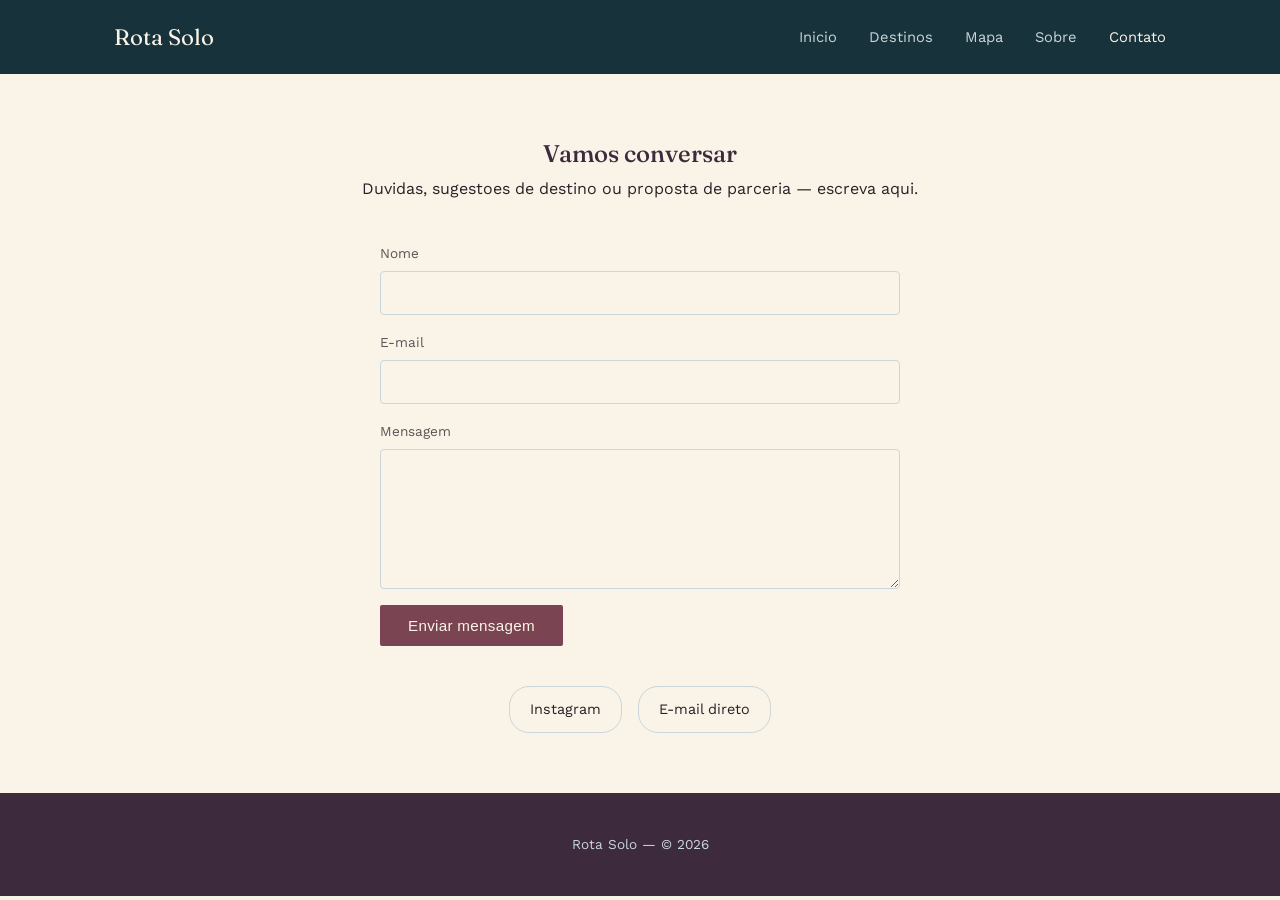
<file: contato.html>
<!DOCTYPE html>
<html lang="pt-BR">
<head>
<meta charset="UTF-8">
<meta name="viewport" content="width=device-width, initial-scale=1.0">
<title>Contato — Rota Solo</title>
<link rel="preconnect" href="https://fonts.googleapis.com">
<link href="https://fonts.googleapis.com/css2?family=Fraunces:wght@400;500;600&family=Work+Sans:wght@400;500&display=swap" rel="stylesheet">
<link rel="stylesheet" href="css/estilo.css">
</head>
<body>

<header class="topo">
  <nav class="nav">
    <a href="index.html" class="logo">Rota Solo</a>
    <button class="menu-toggle" id="menuToggle" aria-label="Abrir menu">&#9776;</button>
    <ul class="menu" id="menu">
      <li><a href="index.html">Inicio</a></li>
      <li><a href="destinos.html">Destinos</a></li>
      <li><a href="mapa.html">Mapa</a></li>
      <li><a href="sobre.html">Sobre</a></li>
      <li><a href="contato.html" class="ativo">Contato</a></li>
    </ul>
  </nav>
</header>

<section class="secao container">
  <div class="secao-titulo">
    <h1>Vamos conversar</h1>
    <p>Duvidas, sugestoes de destino ou proposta de parceria — escreva aqui.</p>
  </div>

  <form class="form-contato" action="https://formspree.io/f/SEU_CODIGO_AQUI" method="POST">
    <label for="nome">Nome</label>
    <input type="text" id="nome" name="nome" required>
    <label for="email">E-mail</label>
    <input type="email" id="email" name="email" required>
    <label for="mensagem">Mensagem</label>
    <textarea id="mensagem" name="mensagem" required></textarea>
    <button type="submit" class="botao">Enviar mensagem</button>
  </form>

  <div class="redes-sociais">
    <a href="https://instagram.com/SEU_USUARIO" target="_blank">Instagram</a>
    <a href="mailto:seuemail@exemplo.com">E-mail direto</a>
  </div>
</section>

<footer><p>Rota Solo &mdash; &copy; 2026</p></footer>

<script src="js/dados.js"></script>
<script src="js/principal.js"></script>
<script>
  document.getElementById('menuToggle').addEventListener('click', () => document.getElementById('menu').classList.toggle('aberto'));
</script>
</body>
</html>
</file>
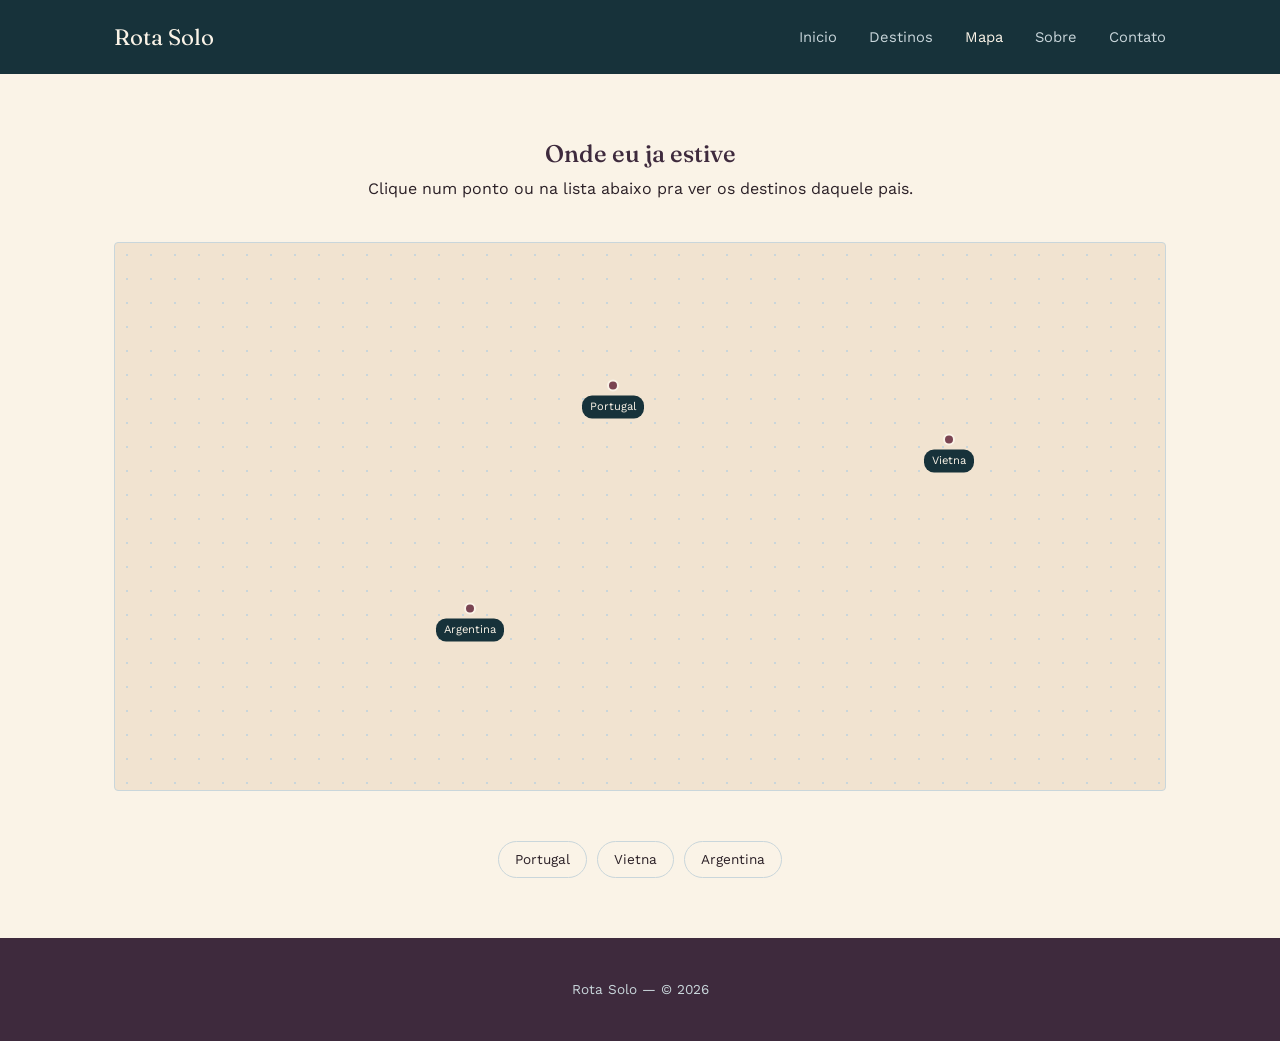
<file: mapa.html>
<!DOCTYPE html>
<html lang="pt-BR">
<head>
<meta charset="UTF-8">
<meta name="viewport" content="width=device-width, initial-scale=1.0">
<title>Mapa — Rota Solo</title>
<link rel="preconnect" href="https://fonts.googleapis.com">
<link href="https://fonts.googleapis.com/css2?family=Fraunces:wght@400;500;600&family=Work+Sans:wght@400;500&display=swap" rel="stylesheet">
<link rel="stylesheet" href="css/estilo.css">
</head>
<body>

<header class="topo">
  <nav class="nav">
    <a href="index.html" class="logo">Rota Solo</a>
    <button class="menu-toggle" id="menuToggle" aria-label="Abrir menu">&#9776;</button>
    <ul class="menu" id="menu">
      <li><a href="index.html">Inicio</a></li>
      <li><a href="destinos.html">Destinos</a></li>
      <li><a href="mapa.html" class="ativo">Mapa</a></li>
      <li><a href="sobre.html">Sobre</a></li>
      <li><a href="contato.html">Contato</a></li>
    </ul>
  </nav>
</header>

<section class="secao container">
  <div class="secao-titulo">
    <h1>Onde eu ja estive</h1>
    <p>Clique num ponto ou na lista abaixo pra ver os destinos daquele pais.</p>
  </div>
  <div class="mapa-container" id="mapa-pinos"></div>
  <ul id="lista-paises"></ul>
</section>

<footer><p>Rota Solo &mdash; &copy; 2026</p></footer>

<script src="js/dados.js"></script>
<script src="js/principal.js"></script>
<script>
  document.getElementById('menuToggle').addEventListener('click', () => document.getElementById('menu').classList.toggle('aberto'));
</script>
</body>
</html>
</file>
<file: css/estilo.css>
:root {
  --cor-fundo: #FAF3E7;
  --cor-fundo-alt: #F1E3D0;
  --cor-texto: #2B2027;
  --cor-plum: #3E2A3D;
  --cor-rosewood: #7A4452;
  --cor-lagoon: #17323A;
  --cor-periwinkle: #9B9FD4;
  --cor-mist: #C9D6DB;
  --fonte-titulo: 'Fraunces', serif;
  --fonte-corpo: 'Work Sans', sans-serif;
}

* { box-sizing: border-box; margin: 0; padding: 0; }
html { scroll-behavior: smooth; }
body {
  font-family: var(--fonte-corpo);
  background: var(--cor-fundo);
  color: var(--cor-texto);
  line-height: 1.7;
}
a { text-decoration: none; color: inherit; }
img { max-width: 100%; display: block; }
h1, h2, h3 { font-family: var(--fonte-titulo); color: var(--cor-plum); font-weight: 500; }
.container { max-width: 1100px; margin: 0 auto; padding: 0 24px; }
.botao {
  display: inline-block;
  padding: 12px 28px;
  background: var(--cor-rosewood);
  color: var(--cor-fundo);
  border-radius: 2px;
  font-size: 0.95rem;
  letter-spacing: 0.3px;
  transition: opacity .2s;
}
.botao:hover { opacity: 0.85; }
.botao-contorno {
  border: 1px solid var(--cor-plum);
  color: var(--cor-plum);
  background: transparent;
}

/* Cabecalho */
header.topo {
  position: sticky; top: 0; z-index: 100;
  background: var(--cor-lagoon);
}
.nav {
  display: flex; align-items: center; justify-content: space-between;
  padding: 18px 24px; max-width: 1100px; margin: 0 auto;
}
.logo { font-family: var(--fonte-titulo); font-size: 1.4rem; color: var(--cor-fundo); }
.menu { display: flex; gap: 32px; list-style: none; }
.menu a { color: var(--cor-mist); font-size: 0.92rem; transition: color .2s; }
.menu a:hover, .menu a.ativo { color: var(--cor-fundo); }
.menu-toggle {
  display: none; background: none; border: none;
  font-size: 1.6rem; color: var(--cor-fundo); cursor: pointer;
}

@media (max-width: 768px) {
  .menu {
    position: absolute; top: 100%; left: 0; right: 0;
    background: var(--cor-lagoon); flex-direction: column;
    padding: 8px 24px 20px; gap: 16px; display: none;
  }
  .menu.aberto { display: flex; }
  .menu-toggle { display: block; }
}

/* Hero */
.hero {
  min-height: 78vh;
  display: flex; align-items: flex-end;
  background: var(--cor-lagoon);
  background-size: cover; background-position: center;
  color: var(--cor-fundo);
  padding: 60px 24px;
}
.hero-conteudo { max-width: 620px; margin: 0 auto; text-align: center; }
.hero h1 { color: var(--cor-fundo); font-size: clamp(2rem, 5vw, 3.2rem); margin-bottom: 16px; }
.hero p { font-size: 1.05rem; margin-bottom: 28px; color: var(--cor-mist); }

/* Secao intro */
.intro { padding: 80px 24px; text-align: center; }
.intro-numeros {
  display: flex; justify-content: center; gap: 48px; margin-top: 32px; flex-wrap: wrap;
}
.numero { font-family: var(--fonte-titulo); font-size: 2.2rem; color: var(--cor-rosewood); }
.numero-legenda { font-size: 0.85rem; color: var(--cor-texto); opacity: 0.7; }

/* Cards de destino */
.secao { padding: 60px 24px; }
.secao-titulo { text-align: center; margin-bottom: 40px; }
.grade-destinos {
  display: grid; grid-template-columns: repeat(auto-fit, minmax(260px, 1fr));
  gap: 28px; max-width: 1100px; margin: 0 auto;
}
.card-destino {
  background: var(--cor-fundo-alt);
  border-radius: 4px; overflow: hidden;
  border: 1px solid var(--cor-mist);
  transition: transform .2s;
}
.card-destino:hover { transform: translateY(-4px); }
.card-destino img { height: 220px; object-fit: cover; width: 100%; }
.card-corpo { padding: 20px; }
.card-tag {
  display: inline-block; font-size: 0.72rem; letter-spacing: 0.5px;
  color: var(--cor-lagoon); background: var(--cor-periwinkle);
  padding: 3px 10px; border-radius: 20px; margin-bottom: 10px;
}
.card-destino h3 { font-size: 1.2rem; margin-bottom: 8px; }
.card-destino p { font-size: 0.92rem; opacity: 0.85; margin-bottom: 12px; }

/* Categorias */
.grade-categorias {
  display: grid; grid-template-columns: repeat(auto-fit, minmax(220px, 1fr));
  gap: 24px; max-width: 1000px; margin: 0 auto;
}
.categoria-item {
  text-align: center; padding: 36px 20px;
  border: 1px solid var(--cor-mist); border-radius: 4px;
}
.categoria-item:hover { border-color: var(--cor-rosewood); }

/* Faixa mapa */
.faixa-mapa {
  background: var(--cor-lagoon); color: var(--cor-fundo);
  text-align: center; padding: 70px 24px;
}
.faixa-mapa h2 { color: var(--cor-fundo); }
.faixa-mapa p { color: var(--cor-mist); margin: 14px 0 26px; }

/* Rodape */
footer {
  background: var(--cor-plum); color: var(--cor-mist);
  padding: 40px 24px; text-align: center; font-size: 0.85rem;
}
footer a { color: var(--cor-fundo); }

/* Filtros (pagina destinos) */
.filtros { display: flex; flex-wrap: wrap; gap: 12px; align-items: center; justify-content: center; margin-bottom: 40px; }
.filtro-categoria { padding: 8px 18px; border: 1px solid var(--cor-mist); border-radius: 20px; background: transparent; font-size: 0.85rem; cursor: pointer; font-family: var(--fonte-corpo); }
.filtro-categoria.ativo, .filtro-categoria:hover { background: var(--cor-rosewood); color: var(--cor-fundo); border-color: var(--cor-rosewood); }
#filtro-pais { padding: 8px 14px; border-radius: 20px; border: 1px solid var(--cor-mist); background: var(--cor-fundo); font-family: var(--fonte-corpo); }

/* Post */
.post-capa { height: 46vh; min-height: 260px; background-size: cover; background-position: center; }
.post-cabecalho { padding: 32px 0 16px; }
.post-data { opacity: 0.6; font-size: 0.9rem; margin-top: 6px; }
.post-corpo { max-width: 700px; margin: 0 auto; padding-bottom: 60px; }
.post-corpo p { margin-bottom: 20px; font-size: 1.05rem; }
.post-corpo figure { margin: 28px 0; }
.post-corpo figcaption { font-size: 0.85rem; opacity: 0.7; margin-top: 8px; text-align: center; }
.video-wrap { position: relative; padding-bottom: 56.25%; height: 0; overflow: hidden; margin: 28px 0; }
.video-wrap iframe { position: absolute; top: 0; left: 0; width: 100%; height: 100%; border: 0; }
.audio-wrap { margin: 28px 0; }
.audio-wrap audio { width: 100%; }
.audio-legenda { font-size: 0.9rem; opacity: 0.75; margin-bottom: 8px; }
.tabela-orcamento { background: var(--cor-fundo-alt); padding: 20px; border-radius: 4px; margin: 28px 0; }
.tabela-orcamento table { width: 100%; border-collapse: collapse; margin-top: 10px; }
.tabela-orcamento td { padding: 8px 0; border-bottom: 1px solid var(--cor-mist); font-size: 0.95rem; }
.tabela-orcamento td:last-child { text-align: right; font-weight: 500; color: var(--cor-rosewood); }

/* Mapa */
.mapa-container { position: relative; width: 100%; padding-bottom: 52%; background: var(--cor-fundo-alt); background-image: radial-gradient(var(--cor-mist) 1px, transparent 1px); background-size: 24px 24px; border: 1px solid var(--cor-mist); border-radius: 4px; margin: 30px 0 50px; }
.pino-mapa { position: absolute; transform: translate(-50%, -50%); display: flex; flex-direction: column; align-items: center; }
.pino-ponto { width: 12px; height: 12px; border-radius: 50%; background: var(--cor-rosewood); border: 2px solid var(--cor-fundo); }
.pino-label { font-size: 0.7rem; background: var(--cor-lagoon); color: var(--cor-fundo); padding: 2px 8px; border-radius: 10px; margin-top: 4px; white-space: nowrap; }
#lista-paises { list-style: none; display: flex; flex-wrap: wrap; gap: 10px; justify-content: center; padding: 0 24px; }
#lista-paises li a { padding: 6px 16px; border: 1px solid var(--cor-mist); border-radius: 20px; font-size: 0.85rem; display: block; }
#lista-paises li a:hover { background: var(--cor-rosewood); color: var(--cor-fundo); border-color: var(--cor-rosewood); }

/* Sobre */
.sobre-topo { display: flex; gap: 40px; flex-wrap: wrap; align-items: center; padding: 60px 24px; max-width: 1000px; margin: 0 auto; }
.sobre-foto { flex: 1 1 280px; }
.sobre-foto img { border-radius: 4px; }
.sobre-texto { flex: 2 1 380px; }
.sobre-texto p { margin-bottom: 16px; font-size: 1.02rem; }
.valores-grade { display: grid; grid-template-columns: repeat(auto-fit, minmax(200px, 1fr)); gap: 24px; margin-top: 20px; }
.valor-item { padding: 24px; border: 1px solid var(--cor-mist); border-radius: 4px; }
.valor-item h3 { font-size: 1.05rem; margin-bottom: 8px; }
.valor-item p { font-size: 0.9rem; opacity: 0.8; }

/* Contato */
.form-contato { max-width: 520px; margin: 0 auto; display: flex; flex-direction: column; gap: 16px; }
.form-contato label { font-size: 0.85rem; opacity: 0.75; margin-bottom: -10px; }
.form-contato input, .form-contato textarea { padding: 12px 14px; border: 1px solid var(--cor-mist); border-radius: 4px; font-family: var(--fonte-corpo); font-size: 0.95rem; background: var(--cor-fundo); color: var(--cor-texto); }
.form-contato textarea { min-height: 140px; resize: vertical; }
.form-contato button { align-self: flex-start; border: none; cursor: pointer; }
.redes-sociais { display: flex; gap: 16px; justify-content: center; margin-top: 40px; flex-wrap: wrap; }
.redes-sociais a { padding: 10px 20px; border: 1px solid var(--cor-mist); border-radius: 20px; font-size: 0.9rem; }
.redes-sociais a:hover { background: var(--cor-rosewood); color: var(--cor-fundo); border-color: var(--cor-rosewood); }
</file>
